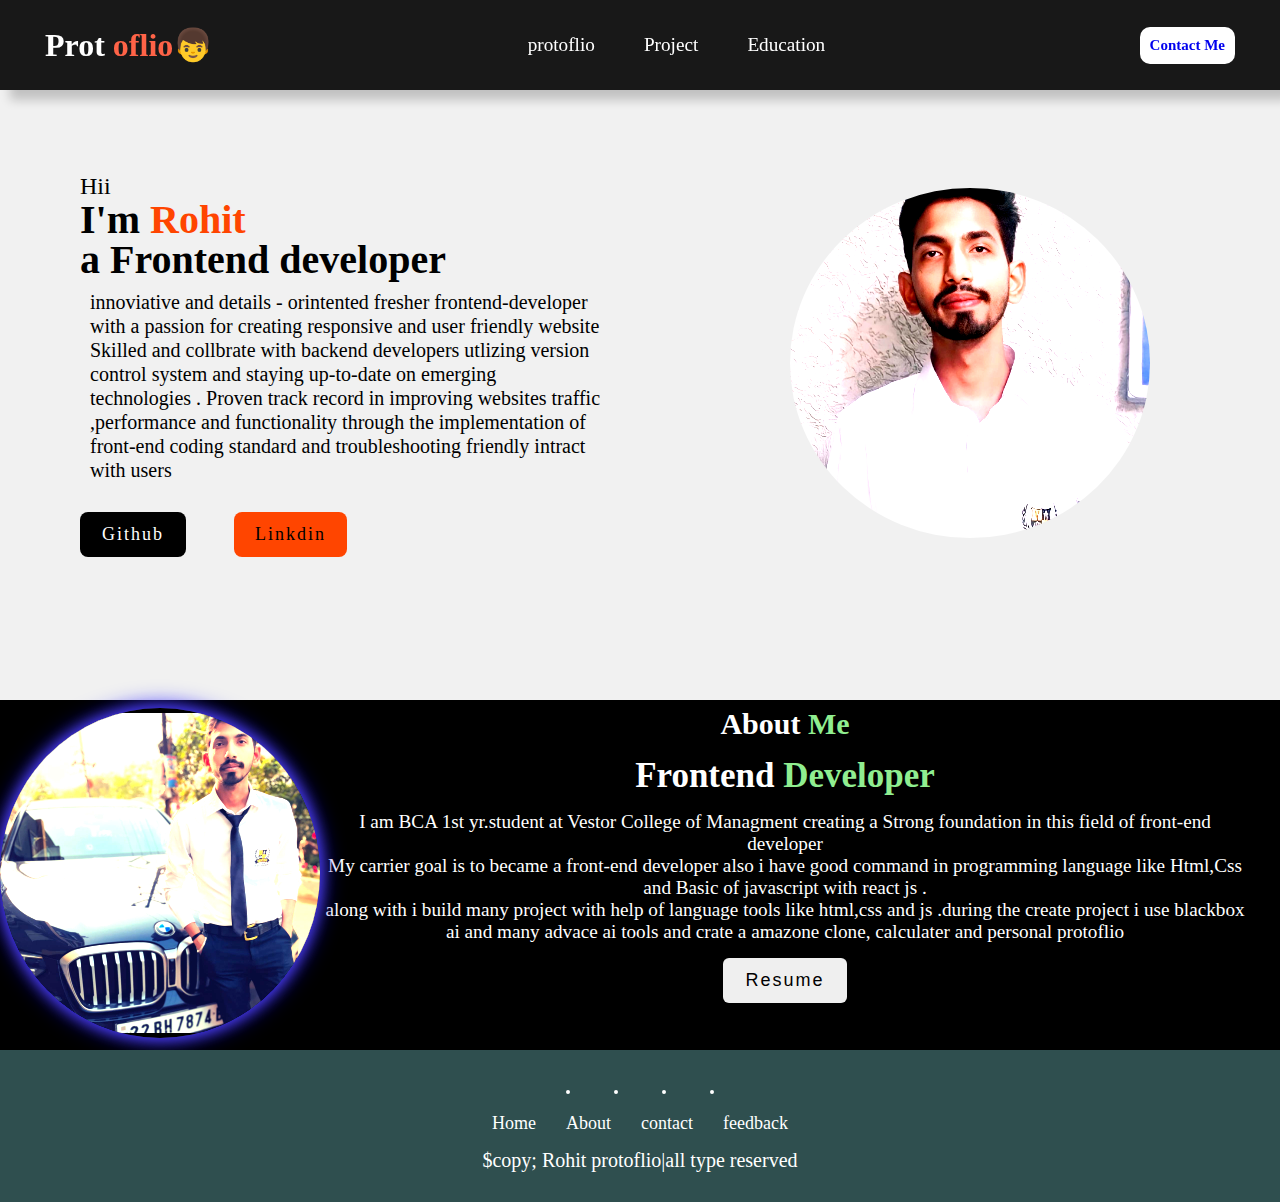
<file: index.html>
<!DOCTYPE html>
<html lang="en">
<head>
    <meta charset="UTF-8">
    <meta name="viewport" content="width=device-width, initial-scale=1.0">
    <title>Rohit protoflio</title>
    <link rel="stylesheet" href="style.css">
    <link rel="stylesheet" href="https://cdnjs.cloudflare.com/ajax/libs/font-awesome/6.5.2/css/all.min.css" integrity="sha512-SnH5WK+bZxgPHs44uWIX+LLJAJ9/2PkPKZ5QiAj6Ta86w+fsb2TkcmfRyVX3pBnMFcV7oQPJkl9QevSCWr3W6A==" crossorigin="anonymous" referrerpolicy="no-referrer" />
</head>
<body>
    <nav class="navcontainer">
        <!-- left side -->
        <h1 class="logo">Prot <span style="color: tomato;">oflio👦</span></h1>
        <!-- middle -->
        <ul class="navlist">
            <li class="navlink"><a href="#">protoflio</a></li>
            <li class="navlink"><a href="#">Project</a></li>
            <li class="navlink"><a href="#">Education</a></li>
        </ul>
        <!-- right side -->
        <a class="btn" href="contactus.html">Contact Me </a>
    </nav>
    <section >
        <div class="home">
            <h3 style="color: black;">Hii</h3>
            <h1>I'm <span style="color: orangered;">Rohit</span> <br>a Frontend developer</h1>

            <p class="p1">innoviative and details - orintented fresher frontend-developer with a 
                 passion for creating responsive and user friendly website Skilled and collbrate with backend developers utlizing version control system and staying up-to-date on emerging technologies .   Proven track record in improving websites traffic ,performance and functionality through the implementation of front-end coding standard and troubleshooting friendly intract with users </p>
                 <div class="btnbox">
                    <a class="btn1" href="https://github.com/Rohitalexa">Github</a>
                    <a class="btn2" href="https://www.linkedin.com/in/rohit-singh-a8863828a?utm_source=share&utm_campaign=share_via&utm_content=profile&utm_medium=android_app">Linkdin</a>
                </div>
        </div>
        <!-- <div class="btnbox">
            <button class="btn1">Github</button>
            <button class="btn2">Linkdin</button>
        </div> -->
        <div class="image">
            <img src="image1.jpeg" alt="Rohit singh" height="250px" width="250px">
        </div>
    </section>
    <article class="about">
        <div class="imagebox2">
            <img src="image2.jpeg" alt="rohitsingh" class="im1" width="250px" height="250px">
        </div>
        <div class="aboutcontent">
            <h1 class="heading1">About <span style="color: lightgreen;">Me</span></h1>
            <h3 class="heading2">Frontend <span style="color: lightgreen;">Developer</span></h3>
         <p class="prgh">I am BCA 1st yr.student at Vestor College of Managment creating a Strong foundation in this field of front-end developer  <br>My carrier goal is to became a front-end developer also i have good command in programming language like Html,Css and Basic of javascript with react js . <br>along with i build many project with help of language tools like html,css and js .during the create project i use blackbox ai and many advace ai tools and crate a amazone clone, calculater and personal protoflio</p>
         <button class="btn3">Resume</button>
        </div>
        
    </article>
    <footer>
        <div class="media">
            <a href="https://www.linkedin.com/in/rohit-singh-a8863828a?utm_source=share&utm_campaign=share_via&utm_content=profile&utm_medium=android_app"><i class="fa-brands fa-linkedin"></i></a>
            <a href="https://www.instagram.com/rohitsingh544133"><i class="fa-brands fa-instagram"></i></a>
            <a href="https://github.com/Rohitalexa"><i class="fa-brands fa-github"></i></a>
            <a href="https://wa.link/rackpd"><i class="fa-brands fa-whatsapp"></i></a>
            
        </div>
        <ul class="footlist">
            <li><a href="#">Home</a></li>
            <li><a href="#">About</a></li>
            <li><a href="#">contact</a></li>
            <li><a href="#">feedback</a></li>

        </ul>
    <div class="copy">$copy; Rohit protoflio|all type reserved</div>
    </footer>
  
</body>
</html>
</file>
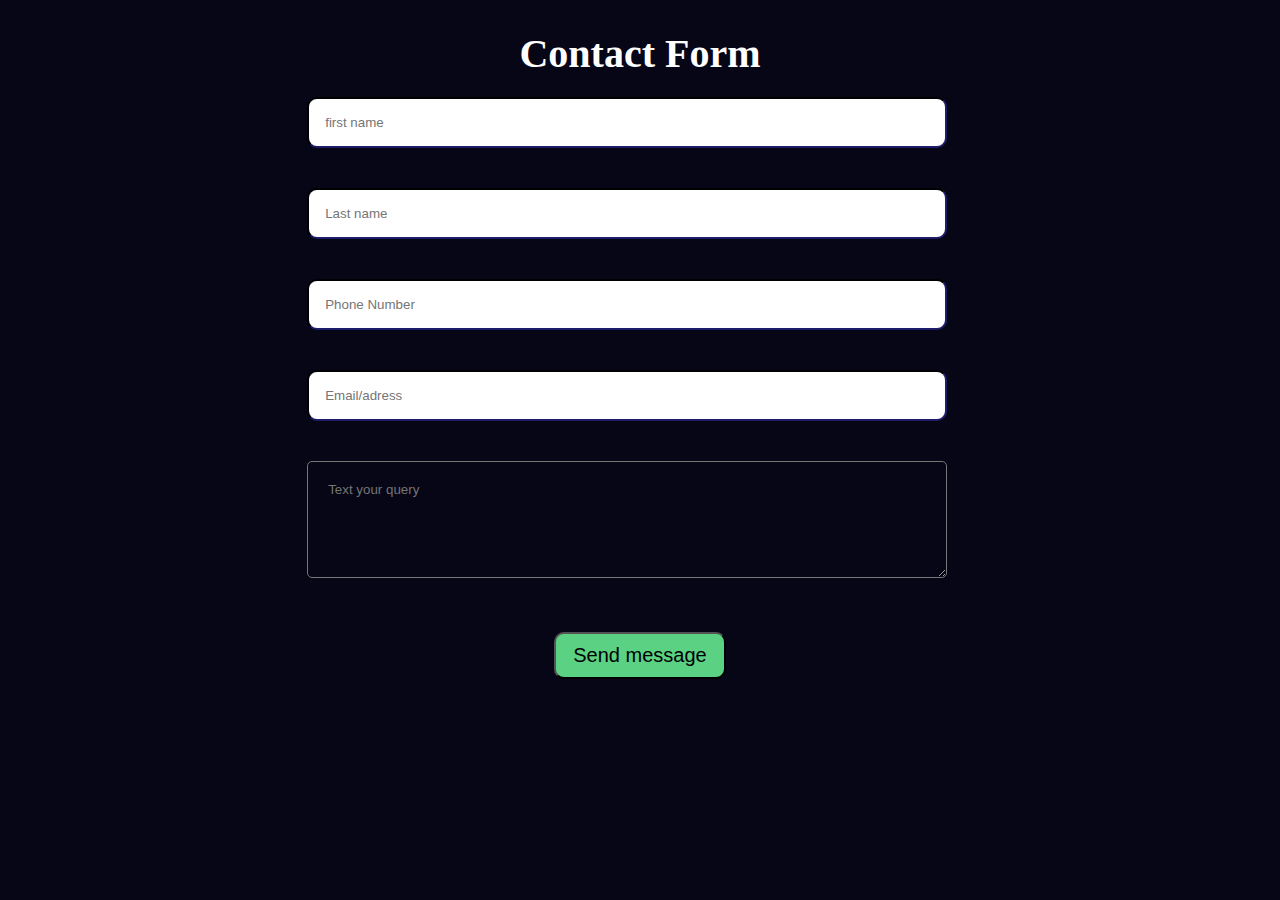
<file: contactus.html>
<!DOCTYPE html>
<html lang="en">
<head>
    <meta charset="UTF-8">
    <meta name="viewport" content="width=device-width, initial-scale=1.0">
    <title>contact deatails</title>
    <style>
        *{
            margin: 0;
            padding: 0;
            box-sizing: border-box;
            background-color: #060616;
            
        }
        h1{
            color: white;
            padding-top: 30px;
            text-align: center;
            font-size: 40px;
            font-family: Georgia, 'Times New Roman', Times, serif;
            padding-bottom: 20px;
        }
        input{
            background-color: white;
            width: 50%;
            margin-left: 24%;
            padding: 16px 16px;
            border-radius: 10px;
         border-color: #060616;
         margin-bottom: 40px;
        }
        textarea{
            margin-left: 24%;
            padding: 20px;
            width: 50%;
            border-radius: 5px;
            margin-bottom: 50px;
            font-family: 'Franklin Gothic Medium', 'Arial Narrow', Arial, sans-serif;
        }
        input:focus-within{
            outline: none;
            border-color: #5bd183;
            border-width: 3px;
        }
        textarea:focus-within{
            outline: none;
            border-color: #5bd183;
            border-width: 3px;
            color: white;
        }
        button{
            background-color: #5bd183;
            border-color: black;
            font-size: 20px;
            border-radius: 10px;
            padding: 10px 17px;
            text-align: center;
            display: flex;
            margin: auto;
            margin-bottom: 20px; 
        }
        button:hover{
            opacity: 75%;
            cursor: pointer;
        }
    </style>
</head>
<body>
    <form action="https://formspree.io/f/mldrbanr" method="post">
    <h1>Contact  Form </h1>
    <input type="text" name="first" placeholder="first name" autocomplete="off" required>
    <input type="text" name="Last" placeholder="Last name" autocomplete="off" required>
    <input type="Number" name="phone" placeholder="Phone Number" autocomplete="off" required>
    <input type="Email" name="email" placeholder="Email/adress" autocomplete="off" required>
    <textarea name="message" rows="5" cols="60" placeholder="Text your query" autocomplete="off" required></textarea><br>
<button type="submit">Send message</button>
</form>
    

</body>
</html>
</file>
<file: style.css>
*{
    margin: 0;
    padding: 0;
    box-sizing: border-box;
    text-decoration: none;
    font-family: ;
}
.navcontainer{
    height: 64px;
    background-color: rgba(0,0, 0,0.9);
    backdrop-filter:blur(10px);
    color: white;
    padding: 45px;
    display: flex;
    justify-content: space-between;
    align-items: center;
    box-shadow: 10px 10px 10px rgba(0,0, 0,0.2);
    position: fixed;
    top: 0px;
    width: 100%;
    z-index: 20;
    
}
.navlist{
    display: flex;  
    justify-content: space-between;  
    align-items: center;
    width: 25%;
}
.logo{
    font-size: xx-large;
    font-weight: 800;
    transition: 0.5 ease;
}
.logo:hover{
    color: orangered;
    text-shadow: 0px 0px 20px orangered;
    transform: scale(1.1);
}
.navlink{
    list-style: none;
    font-size: 1.2rem;
    transition: 0.5s ease;
}
.navlink:hover{
    transform: scale(1.2);
}
.navlink a{
    color: white;
    
}
.navlink a:hover{
    color: tomato;
    border-bottom: 1px solid tomato;
   
}
.btn{
    background-color: white;
    padding: 10px;
    font-size: 15px;
    font-weight: 800;
    border-radius: 10px;
    transition-duration: 0.5s;
    transition-property:all;
    transition-timing-function: ease;
}
.btn:hover{
    background-color: orangered;
    box-shadow: 0px 0px 20px orangered;
    color: white;
}
section{
    /* padding: 50px; */
    width: 100%;
    height: 700px;
   display: flex;
   align-items: center;
   justify-content: space-around;
   gap: 8em;
   padding: 30px 80px 0px;
   background-color: rgba(241,241,241);
    
}
.home{
   
   
}
.home h3{
    font-size: 1.5rem;
    font-weight: 200;
}
.home h1{
     font-size: 40px;
     line-height: 2.5rem;
}
.home p{
      font-size: 20px;
      margin: 10px;
      line-height: 1.5rem;
      
}
.btnbox{
    display: flex;
    gap: 3em;
    margin-top: 30px;
    width: 35px;
}
.btn1{
    padding: 10px 20px;
    background-color: black;
    color: white;
    border: 2px solid transparent;
    border-radius: 8px;
    font-size: large;
    font-weight: 500;
    cursor: pointer;
    transition: 0.3 ease;
    letter-spacing: 2px;
    
}
.btn1:hover{
    background-color: lawngreen;
    color: green;
}
.btn2{
    font-size: large;
    padding: 10px 19px;
    background-color:orangered;
    color: black;
    border: 2px solid transparent;
    border-radius: 8px;
    transition: 0.5 ease;
    letter-spacing: 2px;

}
.btn2:hover{
   background-color: blue;
   color: white;
}
.image{
    padding: 50px;
    
}
.image img{
    height: 350px;
    width: 360px;
    object-fit: cover;
    border-radius: 50%;
    filter: contrast(200%);
    transition: 0.05s ease;
}
.image img:hover{
    transform: scale(1.1);
}
.about{
     height: 350px;
    background-color: black;
    display: flex;
justify-content: space-around;
    align-items: center;
    color: white;
    padding-top: 30px;
    padding-bottom: 60px;
    padding-right: 30px;
    text-align: center;
    /* row-gap: 15px; */
    
}
.imagebox2{
    width: 40%;
      padding-top: 50px;
      padding-bottom: 20px;
      transition: 0.3s;
      
}
.imagebox2 img{
    height: 330px;
    width: 320px;
    border-radius: 50%;
    box-shadow: 0px 0px 25px blue,0px 0px 15px rgb(138, 112, 216);
    transition-duration: 0.5s;
    transition-property:all;
    transition-timing-function: ease;
    filter: brightness(150%);
    object-fit: contain;
}
.aboutcontent{
    margin-bottom: 10px;
    /* line-height: 2.5rem; */
    display: flex;
    flex-direction: column;
    align-items: center;
    row-gap: 15px;
}
.heading1{
    font-size: 30px;
    font-weight: 600px;

}
.heading2{
    font-size: 35px;
    font-weight: 600;
    /* margin-top: 6px; */
}
.prgh{
    font-size: 1.2rem;
    /* margin-top: 5px; */
}
.prgh:hover{
    visibility: hidden;
}
.btn3{
   /* margin-top: 10px; */
   
   padding: 10px 20px;
   border: 2px solid transparent;
   font-size: large;
   letter-spacing: 2px;
   transition: 0.3s ease;
   border-radius: 6px;
}
.btn3:hover{
    background-color: blueviolet;
    color: cornflowerblue;
    transform: scale(1.1);

}
footer{
    position: relative;
    bottom: 0px;
    padding: 30px 40px;
    background-color: darkslategrey;
    color: white;
}
.media{
    text-align: center;
    
    /* line-height:2.5em; */

}
.media a{
color: white;
line-height: 30px;
border-radius: 6px;
font-size: 30px;
display: inline-block;
margin: 0px 20px;
border: 2px solid;
box-shadow: inset 0px 0px 10px orangered;
transition: 0.5s ease;

}
.media a:hover{
    transform: scale(1.1);
}
.footlist{
    display: flex;
    justify-content: center;
    align-items: center;
    margin-top: 15px;
    
}
.footlist li{
    list-style: none;
    font-size: large;
    margin: 0px 15px;
    /* color: white; */
}
.footlist li a{
    text-decoration: none;
    color: white;
    transition: 0.5s ease;
}
.footlist li a:hover{
    color: orangered;
    transform: scale(1.2);
    border-bottom: 2px solid red;
}
.copy{
    text-align: center;
    font-size: 20px;
    margin-top: 15px;
}
</file>
